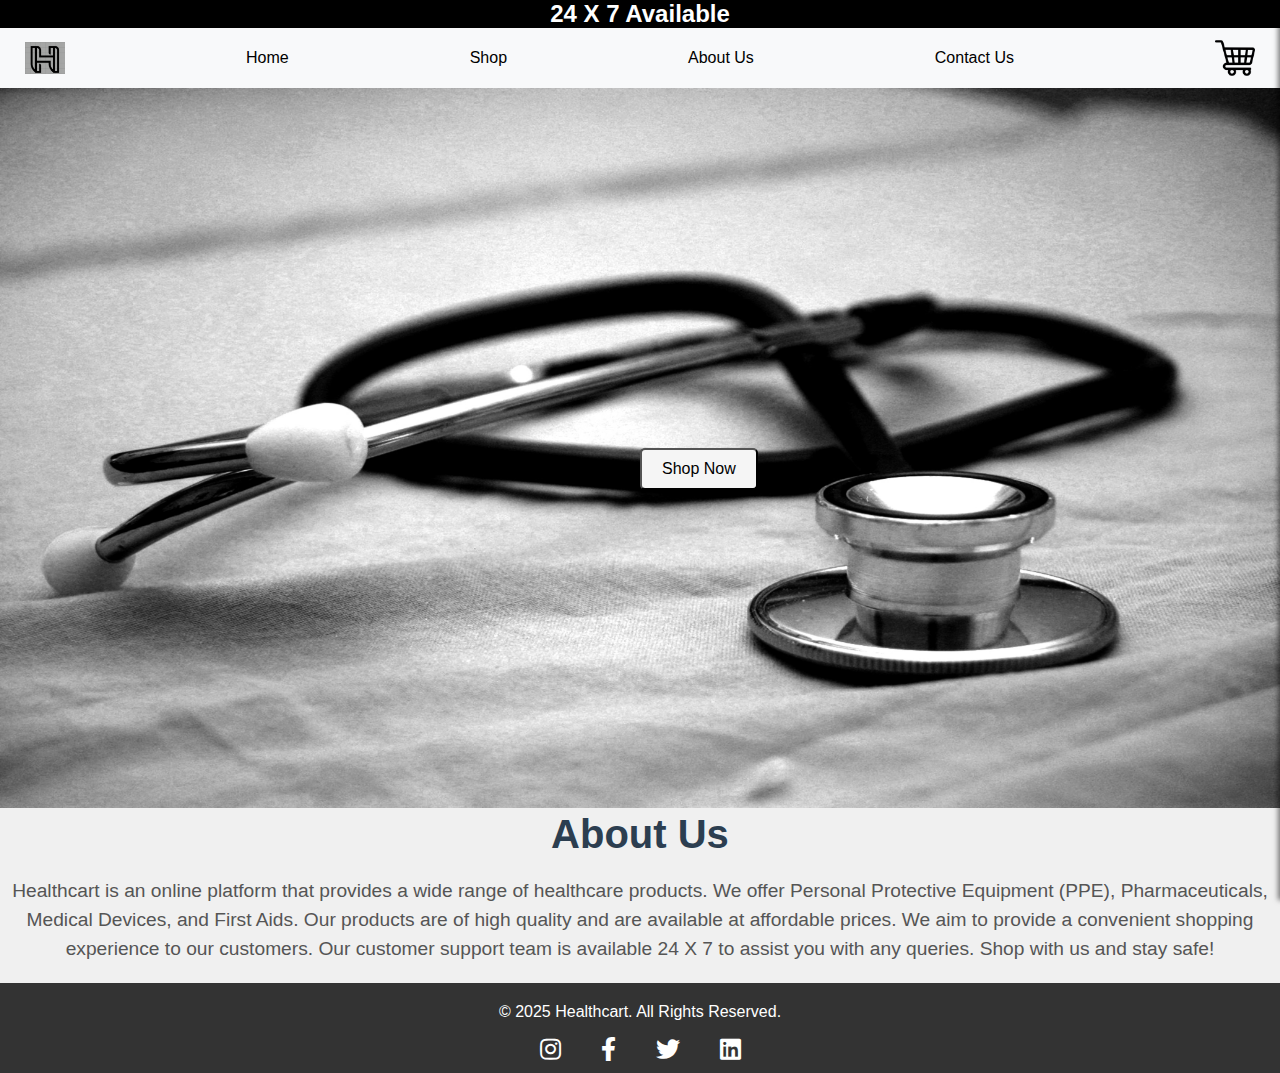
<file: index.html>
<!DOCTYPE html>
<html lang="en">
<head>
    <meta charset="UTF-8">
    <meta name="viewport" content="width=device-width, initial-scale=1.0">
    <title>Healthcart</title>
    <link rel="shortcut icon" href="logo.png" type="image/x-icon">
    <link rel="stylesheet" href="styles.css">
    <link href="https://cdnjs.cloudflare.com/ajax/libs/font-awesome/5.15.4/css/all.min.css" rel="stylesheet">

</head>
<body>
    
    <h1 id="heading">24 X 7 Available</h1>

    <nav>
        <ul>
            <li><a href="#heading"><img src="logo.png" class="image"></a></li>
            <li><a href="#heading">Home</a></li>
            <li><a href="#">Shop</a></li>
            <li><a href="#about">About Us</a></li>
            <li><a href="#footer">Contact Us</a></li>
            <li><a href="#"><img src="shopping-cart.png" class="image1"></a></li>
           
        </ul>
    </nav>

    <section class="banner-section">
        <div class="banner-container">
            <img src="banner.jpg" class="banner" alt="Banner">
            <button id="btn">Shop Now</button>
        </div>
    </section>

    <div id="cart-sidebar" class="cart-sidebar">
        <h2 style="text-align: center;">Your Cart</h2>
    </div>
    
    <div class="about" id="about"></div>
        <div class="about-container">
            <h1 class="about us">About Us</h1>
            <p class="about-text">Healthcart is an online platform that provides a wide range of healthcare products. We offer Personal Protective Equipment (PPE), Pharmaceuticals, Medical Devices, and First Aids. Our products are of high quality and are available at affordable prices. We aim to provide a convenient shopping experience to our customers. Our customer support team is available 24 X 7 to assist you with any queries. Shop with us and stay safe!</p>
        </div>

 <footer>
        <div class="footer-container" id="footer">

            <div class="footer-row">
                &copy; 2025 Healthcart. All Rights Reserved.
            </div>

            <div class="icons">
                <a href="https://www.instagram.com" target="_blank">
                    <i class="fab fa-instagram"></i>
                </a>
                <a href="https://www.facebook.com" target="_blank">
                    <i class="fab fa-facebook-f"></i>
                </a>
                <a href="https://www.twitter.com" target="_blank">
                    <i class="fab fa-twitter"></i>
                </a>
                <a href="https://www.linkedin.com" target="_blank">
                    <i class="fab fa-linkedin"></i>
                </a>
                
            </div>
            

        </div>

 </footer>

    <script src="script1.js"></script>

</body>
</html>
</file>
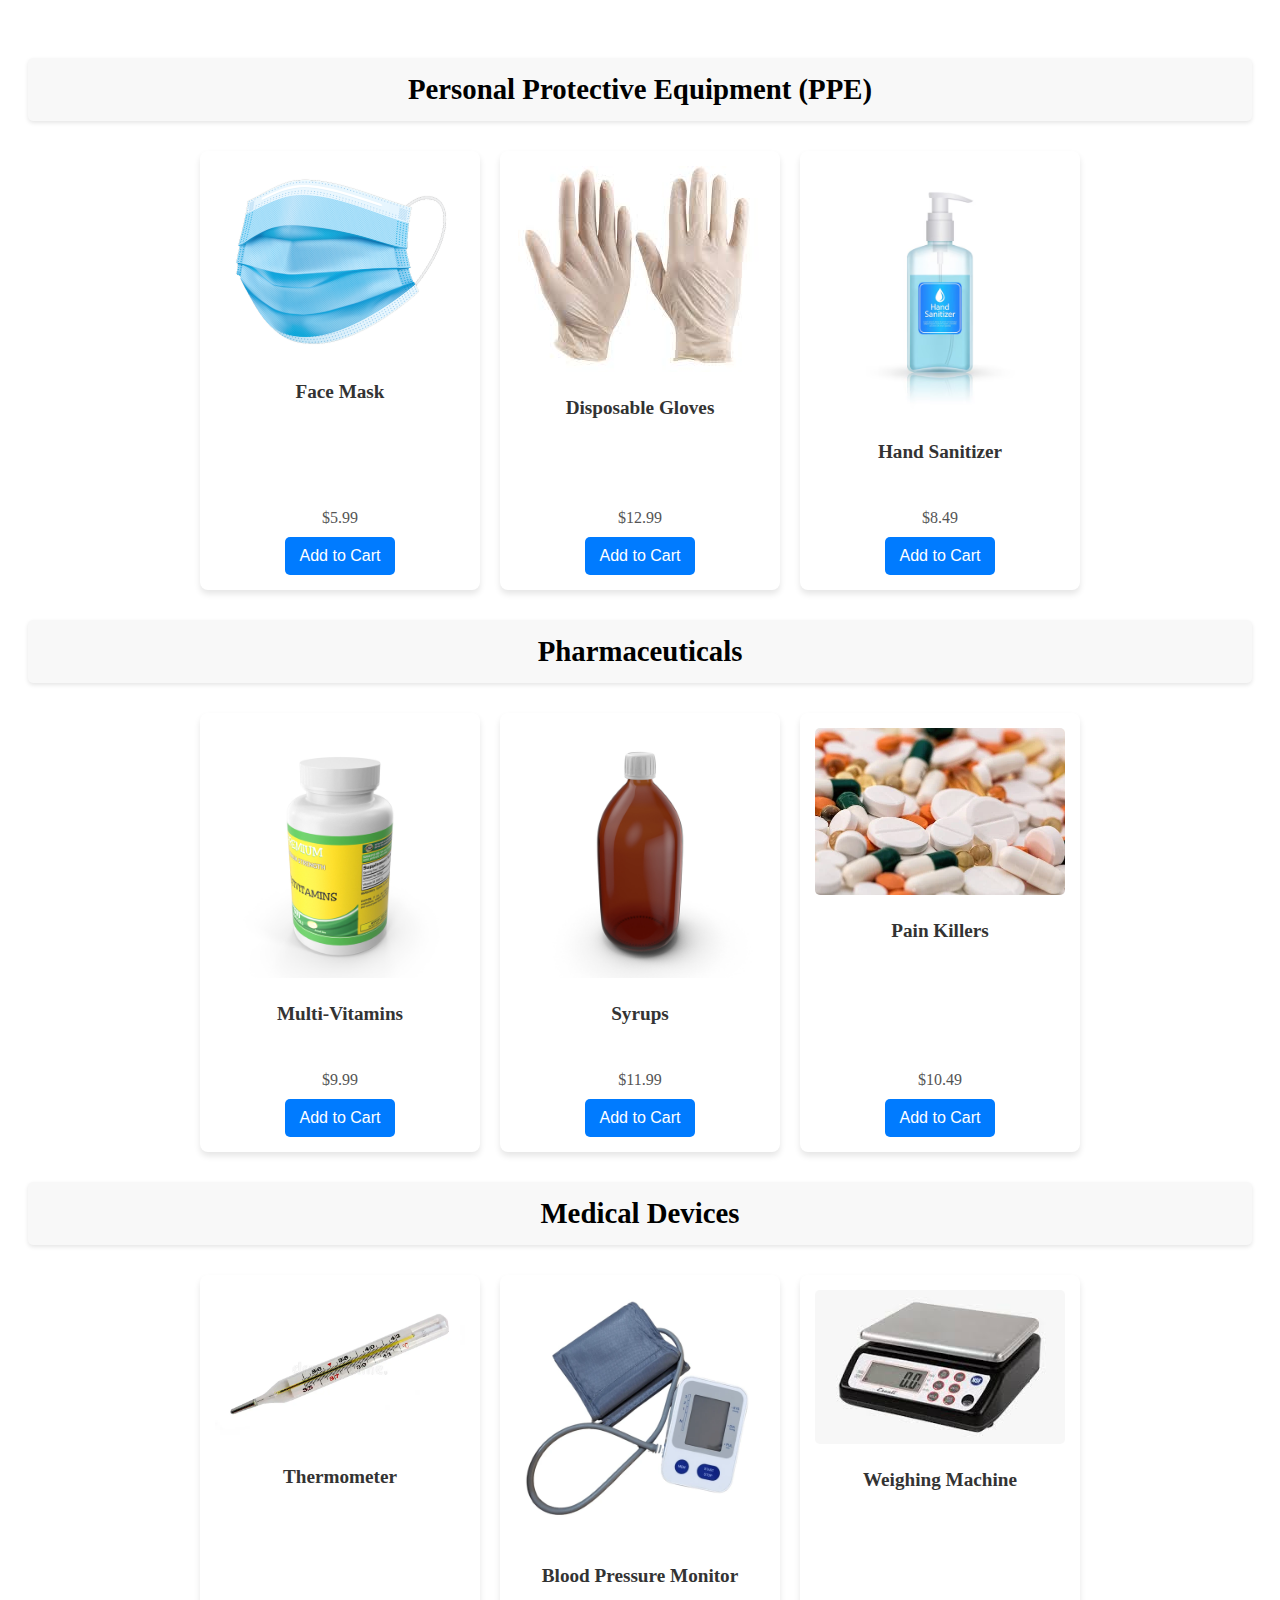
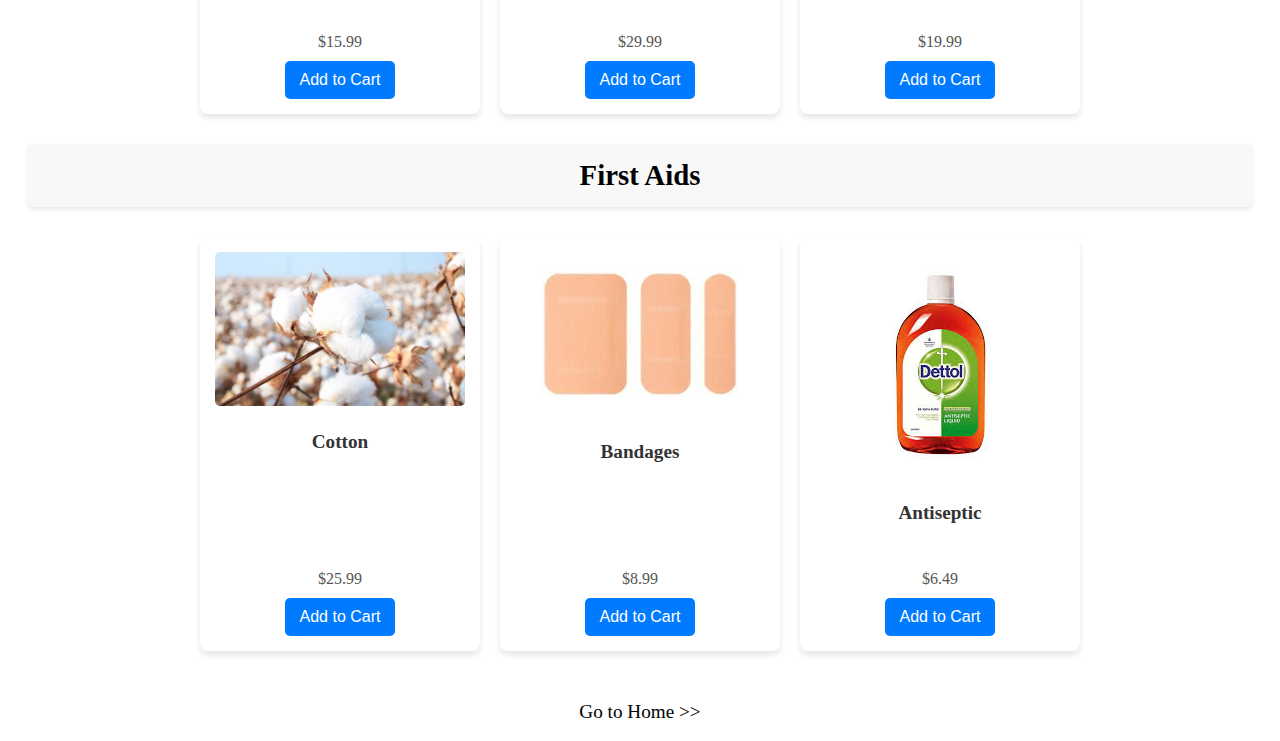
<file: products.html>
<!DOCTYPE html>
<html lang="en">
<head>
    <meta charset="UTF-8">
    <meta name="viewport" content="width=device-width, initial-scale=1.0">
    <link rel="shortcut icon" href="logo.png" type="image/x-icon">
    <title>Products</title>
    <link rel="stylesheet" href="style.css">
</head>
<body>

    <section class="product-section" id="shop">
        <div class="ppe-container">
            <h1 class="section-heading">Personal Protective Equipment (PPE)</h1>
            <div class="product-container">
                <div class="product-box">
                    <div class="product-row">
                        <img src="product1.png" alt="Face Mask" class="product-image">
                        <div class="product-details">
                            <h2 class="product-title">Face Mask</h2>
                            <p class="product-price">$5.99</p>
                        </div>
                        <button class="product-button">Add to Cart</button>
                    </div>
                </div>
                <div class="product-box">
                    <div class="product-row">
                        <img src="product2.jpg" alt="Disposable Gloves" class="product-image">
                        <div class="product-details">
                            <h2 class="product-title">Disposable Gloves</h2>
                            <p class="product-price">$12.99</p>
                        </div>
                        <button class="product-button">Add to Cart</button>
                    </div>
                </div>
                <div class="product-box">
                    <div class="product-row">
                        <img src="image3.avif" alt="Hand Sanitizer" class="product-image">

                        <div class="product-details">
                            <h2 class="product-title">Hand Sanitizer</h2>
                            <p class="product-price">$8.49</p>
                        </div>
                        <button class="product-button">Add to Cart</button>
                    </div>
                </div>
            </div>
        </div>
    
        <div class="pharma-container">
            <h1 class="section-heading">Pharmaceuticals</h1>
            <div class="product-container">
                <div class="product-box">
                    <div class="product-row">
                        <img src="product4.jpg" alt="Multi-Vitamins" class="product-image">
                        <div class="product-details">
                            <h2 class="product-title">Multi-Vitamins</h2>
                            <p class="product-price">$9.99</p>
                        </div>
                        <button class="product-button">Add to Cart</button>
                    </div>
                </div>
                <div class="product-box">
                    <div class="product-row">
                        <img src="product5.jpg" alt="Syrups" class="product-image">
                        <div class="product-details">
                            <h2 class="product-title">Syrups</h2>
                            <p class="product-price">$11.99</p>
                        </div>
                        <button class="product-button">Add to Cart</button>
                    </div>
                </div>
                <div class="product-box">
                    <div class="product-row">
                        <img src="product6.webp" alt="Pain Killers" class="product-image">
                        <div class="product-details">
                            <h2 class="product-title">Pain Killers</h2>
                            <p class="product-price">$10.49</p>
                        </div>
                        <button class="product-button">Add to Cart</button>
                    </div>
                </div>
            </div>
        </div>
    
        <div class="devices-container">
            <h1 class="section-heading">Medical Devices</h1>
            <div class="product-container">
                <div class="product-box">
                    <div class="product-row">
                        <img src="product7.webp" alt="Thermometer" class="product-image">
                        <div class="product-details">
                            <h2 class="product-title">Thermometer</h2>
                            <p class="product-price">$15.99</p>
                        </div>
                        <button class="product-button">Add to Cart</button>
                    </div>
                </div>
                <div class="product-box">
                    <div class="product-row">
                        <img src="product8.webp" alt="Blood Pressure Monitor" class="product-image">
                        <div class="product-details">
                            <h2 class="product-title">Blood Pressure Monitor</h2>
                            <p class="product-price">$29.99</p>
                        </div>
                        <button class="product-button">Add to Cart</button>
                    </div>
                </div>
                <div class="product-box">
                    <div class="product-row">
                        <img src="product9.jpg" alt="Weighing Machine" class="product-image">
                        <div class="product-details">
                            <h2 class="product-title">Weighing Machine</h2>
                            <p class="product-price">$19.99</p>
                        </div>
                        <button class="product-button">Add to Cart</button>
                    </div>
                </div>
            </div>
        </div>
    
        <div class="first-aid-container">
            <h1 class="section-heading">First Aids</h1>
            <div class="product-container">
                <div class="product-box">
                    <div class="product-row">
                        <img src="product10.jpg" alt="Cotton" class="product-image">
                        <div class="product-details">
                            <h2 class="product-title">Cotton</h2>
                            <p class="product-price">$25.99</p>
                        </div>
                        <button class="product-button">Add to Cart</button>
                    </div>
                </div>
                <div class="product-box">
                    <div class="product-row">
                        <img src="product11.jpg" alt="Bandages" class="product-image">
                        <div class="product-details">
                            <h2 class="product-title">Bandages</h2>
                            <p class="product-price">$8.99</p>
                        </div>
                        <button class="product-button">Add to Cart</button>
                    </div>
                </div>
                <div class="product-box">
                    <div class="product-row">
                        <img src="product12.jpg" alt="Antiseptic" class="product-image">
                        <div class="product-details">
                            <h2 class="product-title">Antiseptic</h2>
                            <p class="product-price">$6.49</p>
                        </div>
                        <button class="product-button">Add to Cart</button>
                    </div>
                </div>
            </div>
        </div>
    </section>
     
    <a href="index.html" id="go-to-home">Go to Home >></a>

    <script src="script2.js"></script>
  
    
        
</body>
</html>
</file>
<file: styles.css>
#heading{
    text-align: center;
    font-size: 1.5rem;
    background-color: black;
    color: white;
}

*{
    margin: 0;
    padding: 0;
    box-sizing: border-box;
}

body{
    font-family: 'Poppins', sans-serif;
    background-color: #f0f0f0;
}

nav {
    background-color: #f8f9fa;
    padding: 10px 20px;
}

nav ul {
    list-style-type: none;
    display: flex;
    align-items: center;
    justify-content: space-between;
    margin: 0;
    padding: 0;
}

nav ul li {
    margin: 0;
}

nav ul li a {
    text-decoration: none;
    color: inherit;
    display: flex;
    align-items: center;
    padding: 0 5px;
}

.image, .image1 {
    width: 40px;
    height: auto;
    display: block;
}

.image1 {
    margin-left: 20px;
}

.banner-section {
    position: relative;
    width: 100%;
}

.banner-container {
    position: relative;
    display: inline-block;
    width: 100%;
}

.banner {
    width: 100%;
    height: 80vh;
    display: block;
}

#btn {
    position: absolute;
    top: 50%;
    left: 50%;
    padding: 10px 20px;
    background-color: whitesmoke;
    border-radius: 5px;
    cursor: pointer;
    font-size: 16px;
}

.about-container h1 {
    font-size: 2.5em;
    color: #2c3e50;
    margin-bottom: 20px;
    text-align: center;
    font-weight: bold;
}

.about-text {
    font-size: 1.2em;
    line-height: 1.5;
    color: #555;
    text-align: center;
    margin-bottom: 20px;
}

.footer-container{
    background-color: #333;
    color: #fff;
    padding: 20px 0;
    text-align: center;
    height: 90px;
}

.icons {
    display: flex;
    justify-content: center;
    gap: 40px;
    margin: 15px;
}

.icons a {
    text-decoration: none;
    color: #fff; 
    font-size: 24px; 
}

.cart-sidebar {
    position: fixed;
    top: 0;
    right: -300px; 
    width: 300px; 
    max-width: 100%; 
    height: 100%;
    background-color: #fff;
    box-shadow: -2px 0 5px rgba(0, 0, 0, 0.5);
    overflow-y: auto; 
    overflow-x: hidden;
    transition: right 0.3s ease;
    z-index: 1000;
}

.cart-sidebar.active {
    right: 0;
}

@media (max-width: 340px) {
    nav {
        flex-direction: column;
        align-items: flex-start;
        padding: 10px;
    }

    nav ul {
        flex-direction: column;
        align-items: flex-start;
        width: 100%;
        margin: 0;
        padding: 0;
    }

    nav ul li {
        margin: 5px 0;
        width: 100%;
    }

    nav ul li a {
        display: block;
        padding: 10px;
        font-size: 14px;
    }

    .image, .image1 {
        width: 20px; 
    }
}

@media (max-width: 240px) {
    .remove-btn {
        background-color: #ff4d4d; 
        color: white;
        border: none;
        border-radius: 4px;
        padding: 5px 8px;
        font-size: 12px;
        cursor: pointer;
    }

    .remove-btn:hover {
        background-color: #ff0000; 
    }
}
</file>
<file: style.css>
.product-section {
    padding: 20px;
}

.section-heading {
    font-size: 1.8rem;
    font-weight: bold;
    text-align: center;
    margin: 30px 0;
    padding: 15px;
    background-color: #f8f8f8;
    border-radius: 5px;
    box-shadow: 0 2px 4px rgba(0, 0, 0, 0.1);
}

.product-container {
    display: flex;
    flex-wrap: wrap;
    justify-content: center;
    gap: 20px;
    margin-top: 20px;
}

.product-box {
    background-color: #ffffff;
    border-radius: 8px;
    box-shadow: 0 4px 6px rgba(0, 0, 0, 0.1);
    width: 250px;
    text-align: center;
    padding: 15px;
    display: flex;
    flex-direction: column;
    justify-content: space-between;
}

.product-row {
    display: flex;
    flex-direction: column;
    align-items: center;
    height: 100%;
}

.product-image {
    max-width: 100%;
    height: auto;
    margin-bottom: 10px;
    border-radius: 5px;
}

.product-details {
    flex-grow: 1;
    display: flex;
    flex-direction: column;
    justify-content: space-between;
    gap: 15px;
}

.product-title {
    font-size: 1.2rem;
    font-weight: bold;
    text-align: center;
    margin: 10px 0;
    padding: 5px 0;
    color: #333;
}

.product-price {
    font-size: 1rem;
    color: #555;
    margin-bottom: 10px;
}

.product-button {
    background-color: #007BFF;
    color: #fff;
    border: none;
    padding: 10px 15px;
    border-radius: 5px;
    cursor: pointer;
    font-size: 1rem;
    transition: background-color 0.3s ease;
    margin-top: auto;
}

.product-button:hover {
    background-color: #0056b3;
}

#go-to-home {
    display: block;
    text-align: center;
    margin-top: 20px;
    font-size: 1.2rem;
    text-decoration: none;
    color: black;
    padding: 10px 15px;
    border: 2px;
    border-radius: 5px;
}
</file>
